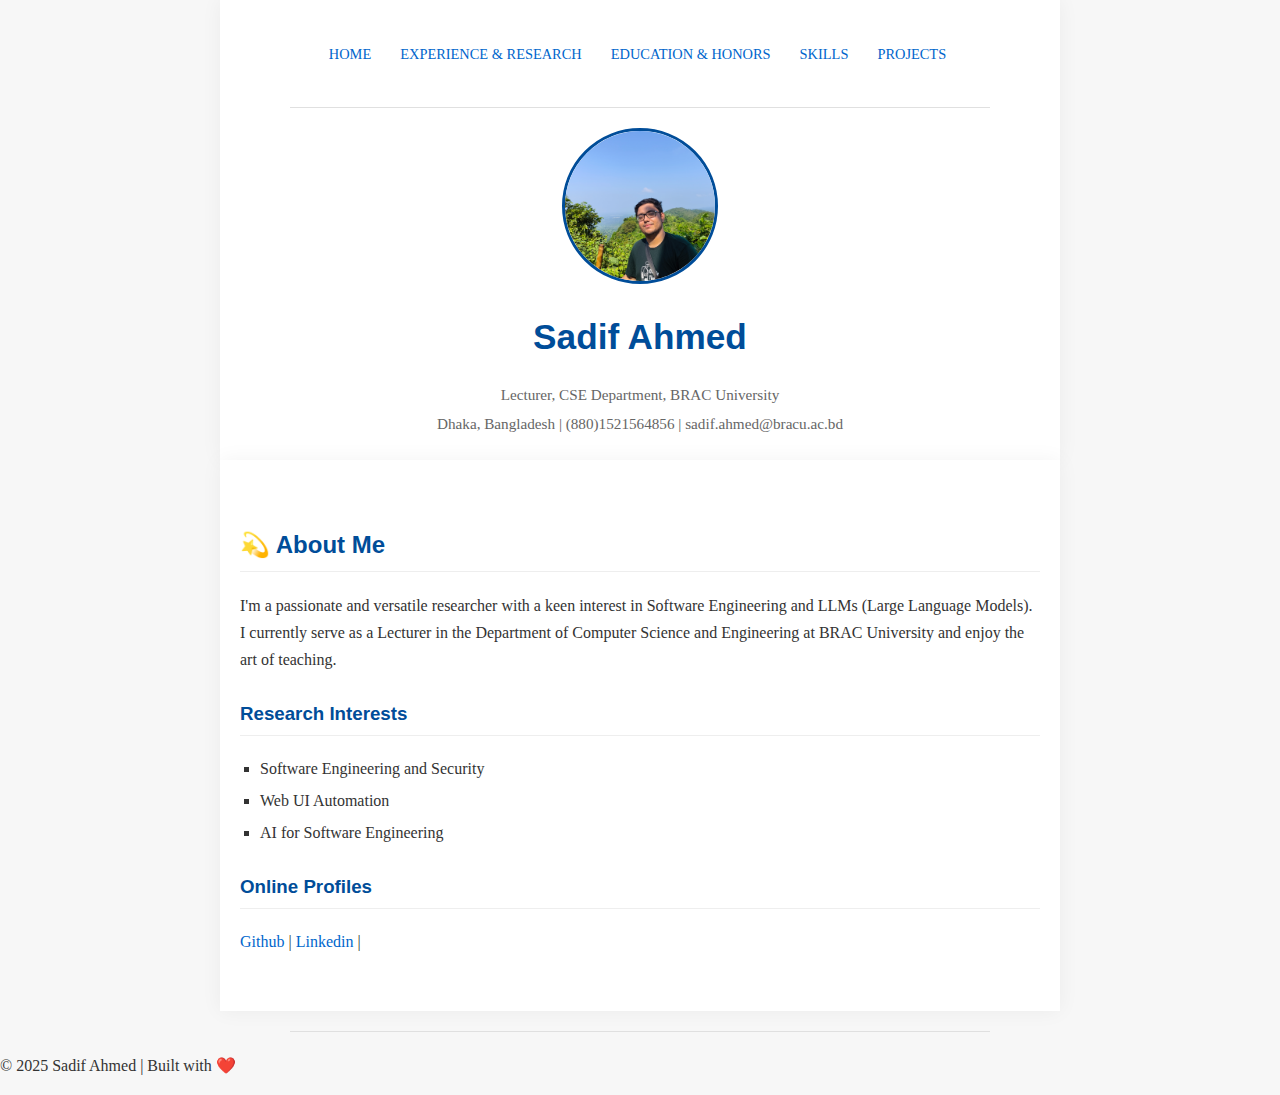
<file: index.html>
<!DOCTYPE html>
<html lang="en">
<head>
    <meta charset="UTF-8" />
    <meta name="viewport" content="width=device-width, initial-scale=1.0" />
    <title>Sadif Ahmed | Home</title>
    <link rel="stylesheet" href="style.css" />
    <style>
        /* Basic styling for demonstration, move to style.css for actual use */
        nav a { margin-right: 15px; }
        .profile-img { width: 150px; height: 150px; border-radius: 50%; object-fit: cover; }
    </style>
</head>
<body>
    <header>
        <nav>
            <a href="index.html">Home</a>
            <a href="experience.html">Experience & Research</a>
            <a href="education.html">Education & Honors</a>
            <a href="skills.html">Skills</a>
            <a href="projects.html">Projects</a>
        </nav>
        <hr>
        <div class="profile-header">
            <img src="profile-picture.jpg" alt="Sadif Ahmed Profile Picture" class="profile-img">
            <h1>Sadif Ahmed</h1>
            <p>Lecturer, CSE Department, BRAC University</p>
            <p>Dhaka, Bangladesh | (880)1521564856 | sadif.ahmed@bracu.ac.bd</p>
        </div>
    </header>

    <section>
        <h2>💫 About Me</h2>
        <p>I'm a passionate and versatile researcher with a keen interest in Software Engineering and LLMs (Large Language Models). I currently serve as a Lecturer in the Department of Computer Science and Engineering at BRAC University and enjoy the art of teaching.</p>
        
        <h3>Research Interests</h3>
        <ul>
            <li>Software Engineering and Security</li>
            <li>Web UI Automation</li>
            <li>AI for Software Engineering</li>
        </ul>
        
        <h3>Online Profiles</h3>
        <p>
            <a href="[Your_Github_URL]" target="_blank">Github</a> | 
            <a href="[Your_Linkedin_URL]" target="_blank">Linkedin</a> | 
        </p>
    </section>

    <footer>
        <hr>
        <p>© 2025 Sadif Ahmed | Built with ❤️</p>
    </footer>
</body>
</html>
</file>
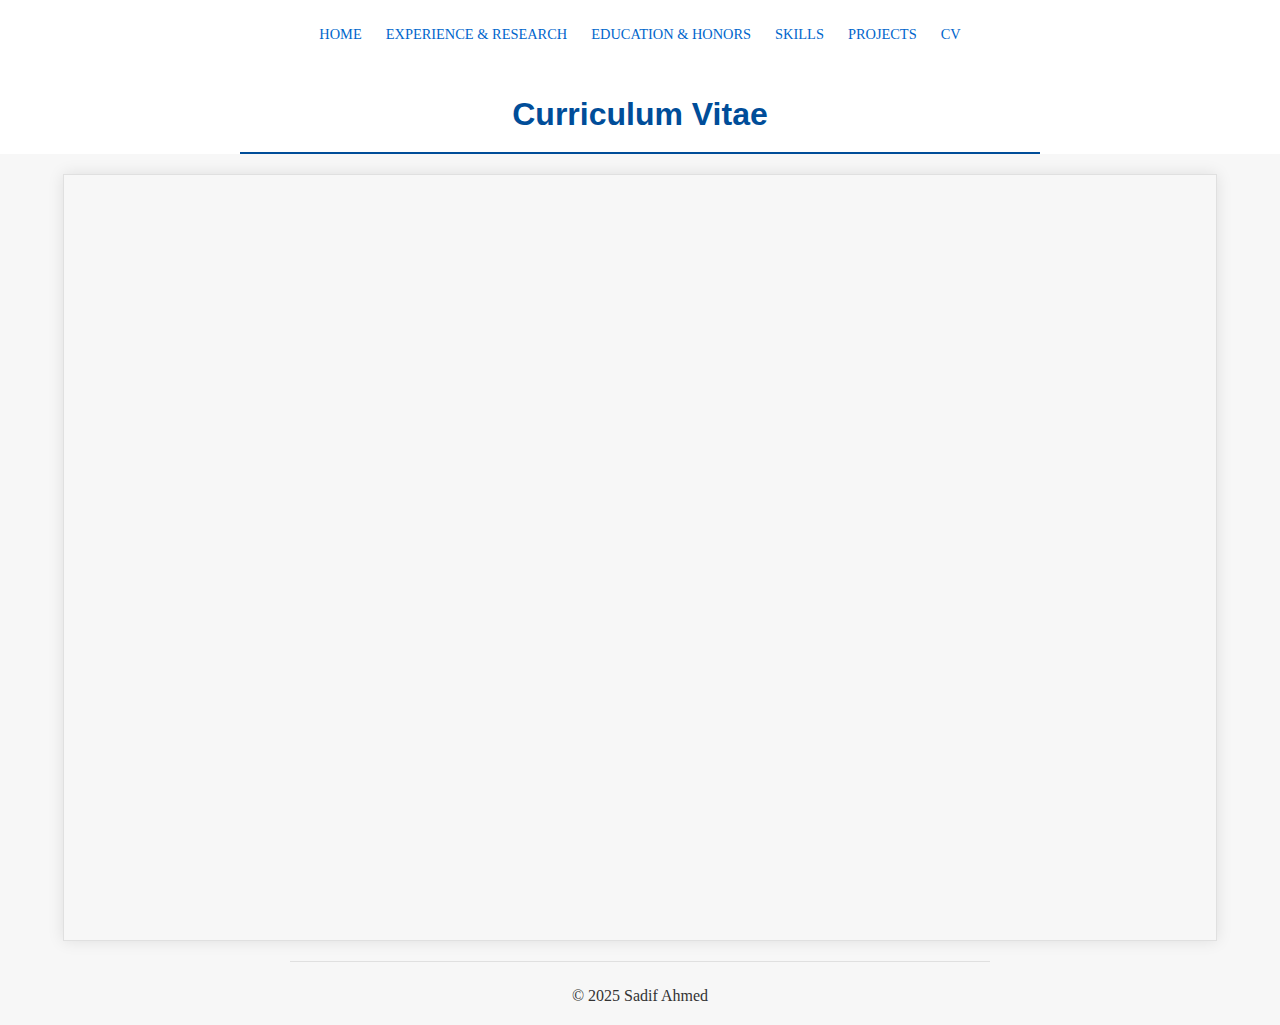
<file: cv_viewer.html>
<!DOCTYPE html>
<html lang="en">
<head>
    <meta charset="UTF-8">
    <meta name="viewport" content="width=device-width, initial-scale=1.0">
    <title>Sadif Ahmed | View CV</title>
    <link rel="stylesheet" href="style.css">
    <style>
        /* Custom styles for this page, inheriting base styles from style.css */
        
        /* Override body styles for the CV viewer page to remove the main content box effect */
        body {
            padding: 0;
            text-align: center;
            background-color: #f7f7f7; /* Use the light gray background */
        }
        
        /* Style the header area to match the rest of the site */
        header {
            padding: 20px 20px 0 20px; /* Reduce bottom padding */
            max-width: 100%; /* Header spans full width for nav */
            margin: auto;
            background-color: #ffffff;
            box-shadow: none; /* Remove shadow to separate from content */
        }
        
        /* Ensure the main heading is styled correctly */
        h1 {
            color: #004d99;
            font-family: 'Helvetica Neue', Arial, sans-serif;
            border-bottom: 2px solid #004d99;
            padding-bottom: 10px;
            max-width: 800px;
            margin: 20px auto;
        }

        /* Container for the PDF */
        #pdf-container {
            width: 90%; /* Use wider container for the document view */
            height: 85vh; /* Larger view area */
            margin: 20px auto;
            border: 1px solid #e0e0e0; /* Clean, light border */
            box-shadow: 0 0 15px rgba(0, 0, 0, 0.1); /* Subtle shadow */
        }

        iframe {
            width: 100%;
            height: 100%;
            border: none;
        }

        /* Nav links are styled in style.css, but we use the header/nav structure */
        nav {
            padding-bottom: 20px;
        }
        nav a { 
            margin: 0 10px; 
            text-transform: uppercase;
            font-size: 0.9em;
        }
    </style>
</head>

<body>
    <header>
        <nav>
            <a href="index.html">Home</a>
            <a href="experience.html">Experience & Research</a>
            <a href="education.html">Education & Honors</a>
            <a href="skills.html">Skills</a>
            <a href="projects.html">Projects</a>
            <a href="cv_viewer.html">CV</a>
        </nav>
        <h1>Curriculum Vitae</h1>
    </header>
    
    <div id="pdf-container">
        <iframe src="assets/Sadif_Ahmed_CV.pdf" title="Sadif Ahmed's Academic CV" loading="lazy">
            <p>Your browser does not support iframes. You can <a href="assets/Resume_Academia.pdf" target="_blank">download the CV</a> instead.</p>
        </iframe>
    </div>

    <footer>
        <hr>
        <p>© 2025 Sadif Ahmed</p>
    </footer>

</body>
</html>
</file>
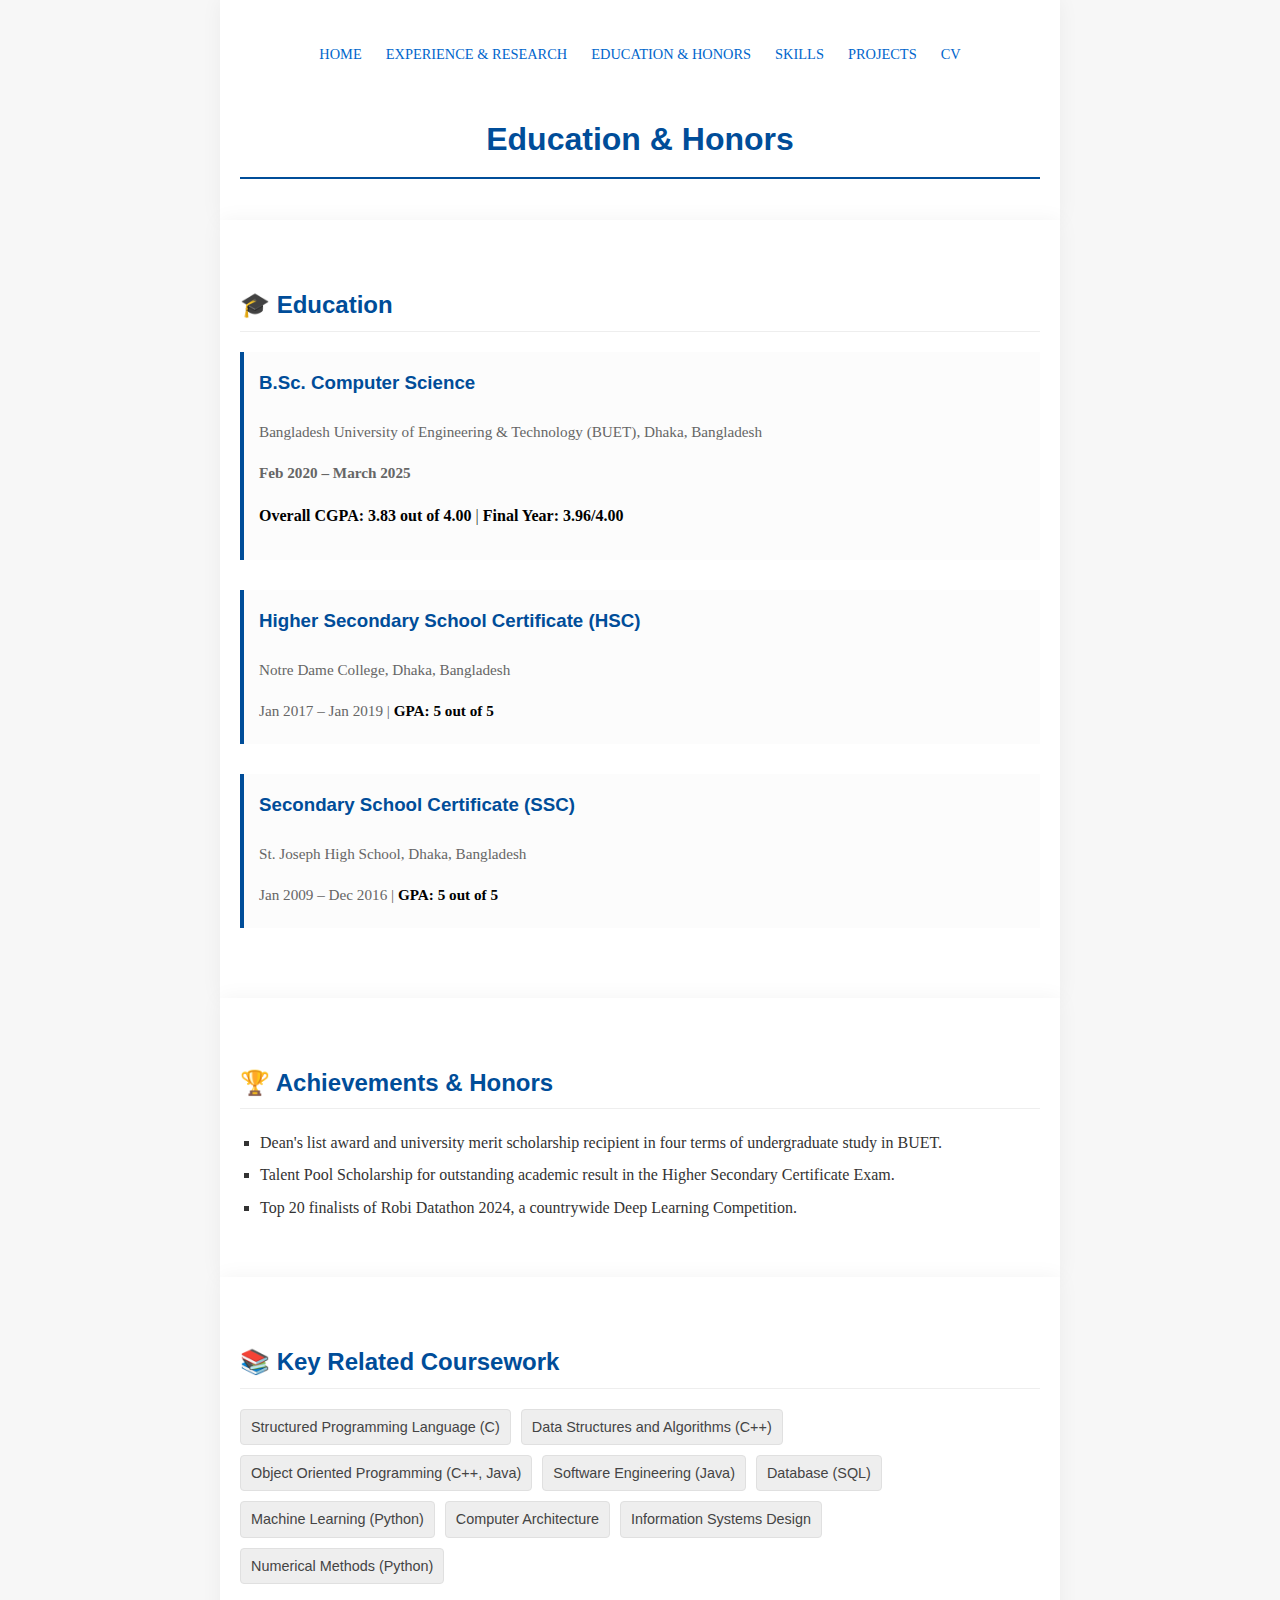
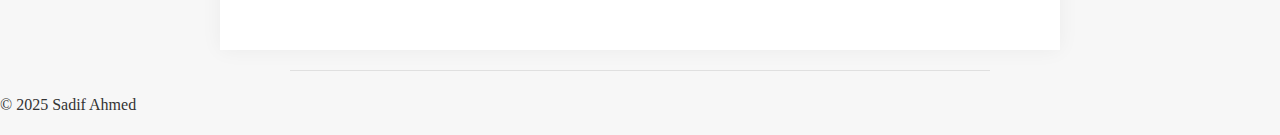
<file: education.html>
<!DOCTYPE html>
<html lang="en">
<head>
    <meta charset="UTF-8" />
    <meta name="viewport" content="width=device-width, initial-scale=1.0" />
    <title>Sadif Ahmed | Education</title>
    <link rel="stylesheet" href="style.css" />
    <style>
        /* Helper styles to support the academic aesthetic (moved here for cleanup) */
        .education-entry {
            margin-bottom: 30px;
            padding: 15px;
            border-left: 4px solid #004d99; /* Strong blue line for primary education */
            background-color: #fcfcfc;
        }
        .education-entry h3 {
            margin-top: 0;
            margin-bottom: 5px;
            border-bottom: none;
            color: #004d99;
        }
        .education-meta {
            color: #666666;
            font-size: 0.95em;
            margin-bottom: 5px;
        }
        .highlight {
            font-weight: bold;
            color: #000000;
        }
        .coursework-list {
            display: flex;
            flex-wrap: wrap;
            list-style: none;
            padding: 0;
            margin-top: 15px;
        }
        .coursework-list li {
            background-color: #eeeeee;
            border: 1px solid #e0e0e0;
            border-radius: 4px;
            padding: 5px 10px;
            margin-right: 10px;
            margin-bottom: 10px;
            font-size: 0.9em;
            color: #444444;
            font-family: 'Helvetica Neue', Arial, sans-serif;
        }
        /* Assuming contribution-list is defined in style.css or copied from previous responses */
    </style>
</head>
<body>
    <header>
        <nav>
            <a href="index.html">Home</a>
            <a href="experience.html">Experience & Research</a>
            <a href="education.html">Education & Honors</a>
            <a href="skills.html">Skills</a>
            <a href="projects.html">Projects</a>
            <a href="cv_viewer.html">CV</a>
        </nav>
        <h1>Education & Honors</h1>
    </header>

    <section>
        <h2>🎓 Education</h2>
        
        <div class="education-entry">
            <h3>B.Sc. Computer Science</h3>
            <p class="education-meta">Bangladesh University of Engineering & Technology (BUET), Dhaka, Bangladesh</p>
            <p class="education-meta"><strong>Feb 2020 – March 2025</strong></p>
            <p>
                <span class="highlight">Overall CGPA: 3.83 out of 4.00</span> | 
                <span class="highlight">Final Year: 3.96/4.00</span>
            </p>
        </div>
        
        <div class="education-entry">
            <h3>Higher Secondary School Certificate (HSC)</h3>
            <p class="education-meta">Notre Dame College, Dhaka, Bangladesh</p>
            <p class="education-meta">Jan 2017 – Jan 2019 | <span class="highlight">GPA: 5 out of 5</span></p>
        </div>

        <div class="education-entry">
            <h3>Secondary School Certificate (SSC)</h3>
            <p class="education-meta">St. Joseph High School, Dhaka, Bangladesh</p>
            <p class="education-meta">Jan 2009 – Dec 2016 | <span class="highlight">GPA: 5 out of 5</span></p>
        </div>
    </section>

    <section>
        <h2>🏆 Achievements & Honors</h2>
        <ul class="contribution-list"> 
            <li>Dean's list award and university merit scholarship recipient in four terms of undergraduate study in BUET.</li>
            <li>Talent Pool Scholarship for outstanding academic result in the Higher Secondary Certificate Exam.</li>
            <li>Top 20 finalists of Robi Datathon 2024, a countrywide Deep Learning Competition.</li>
        </ul>
    </section>

    <section>
        <h2>📚 Key Related Coursework</h2>
        <ul class="coursework-list">
            <li>Structured Programming Language (C)</li>
            <li>Data Structures and Algorithms (C++)</li>
            <li>Object Oriented Programming (C++, Java)</li>
            <li>Software Engineering (Java)</li>
            <li>Database (SQL)</li>
            <li>Machine Learning (Python)</li>
            <li>Computer Architecture</li>
            <li>Information Systems Design</li>
            <li>Numerical Methods (Python)</li>
        </ul>
    </section>

    <footer>
        <hr>
        <p>© 2025 Sadif Ahmed</p>
    </footer>
</body>
</html>
</file>
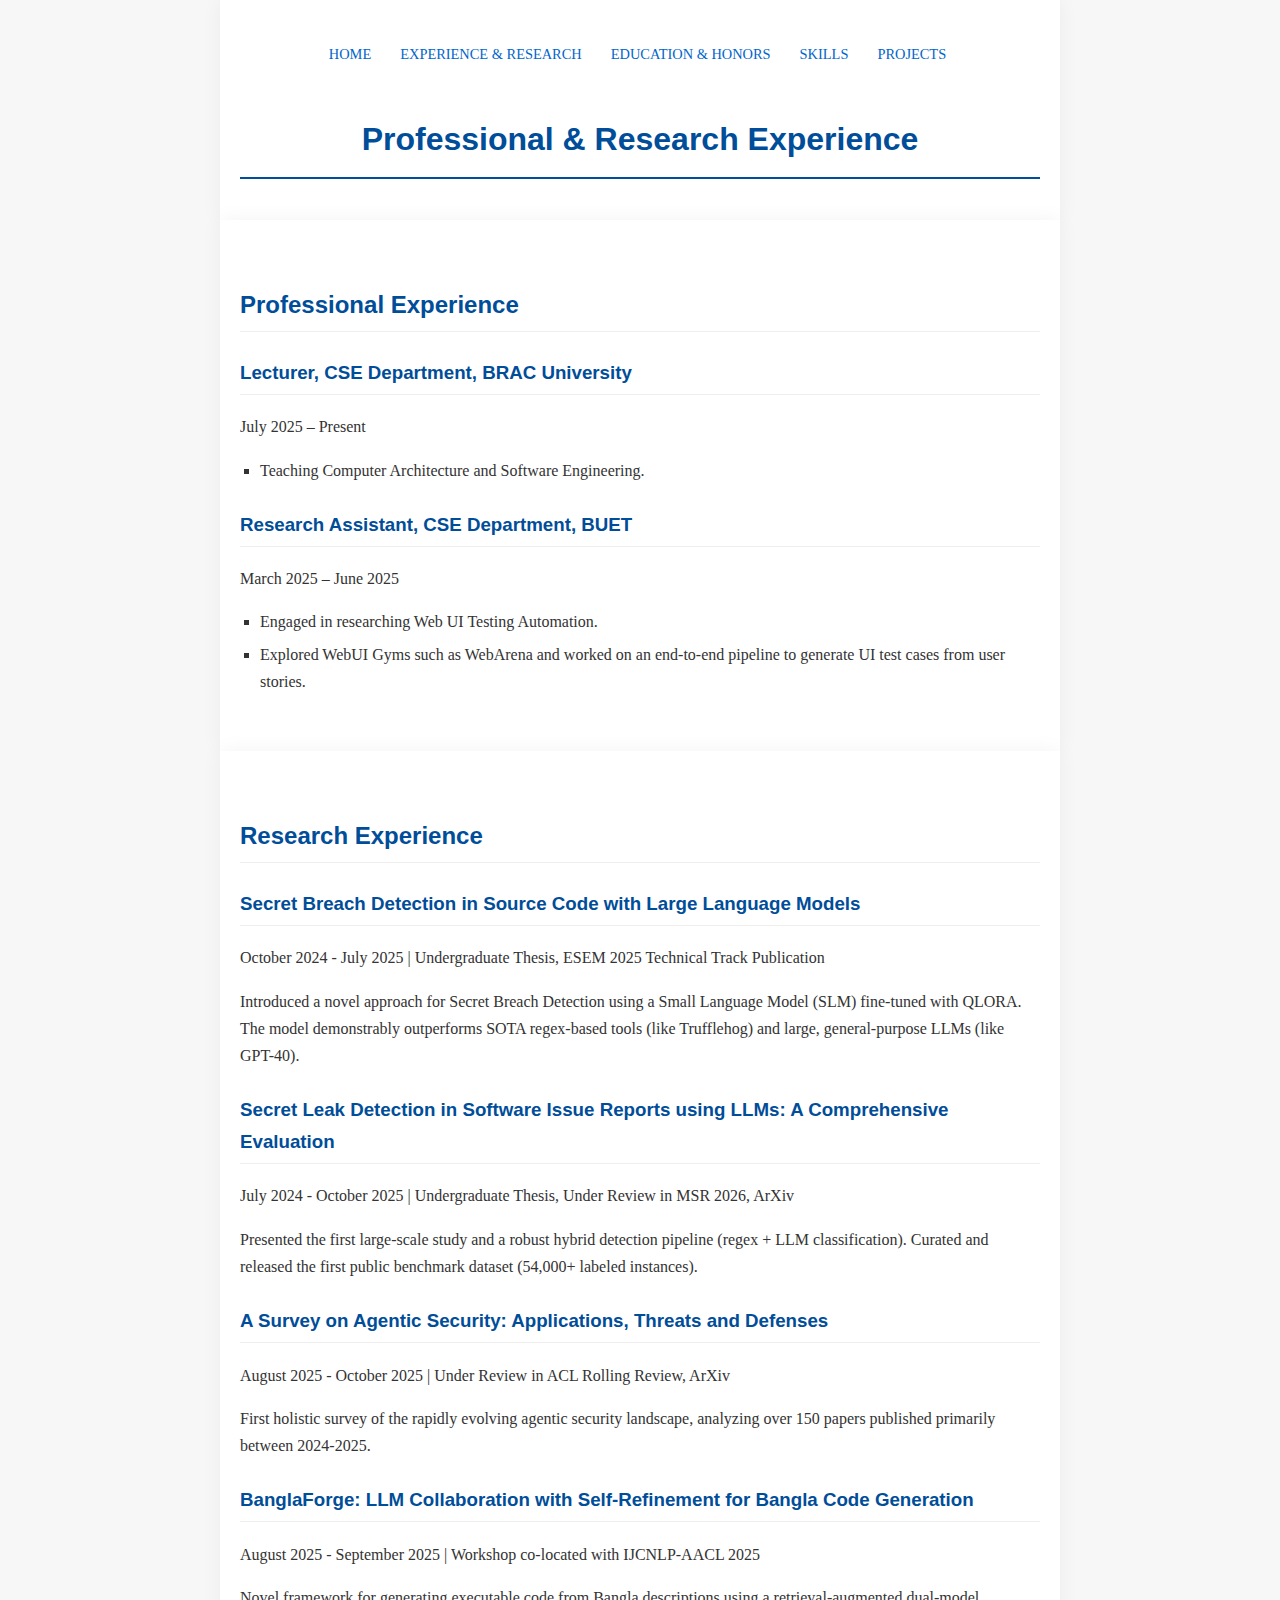
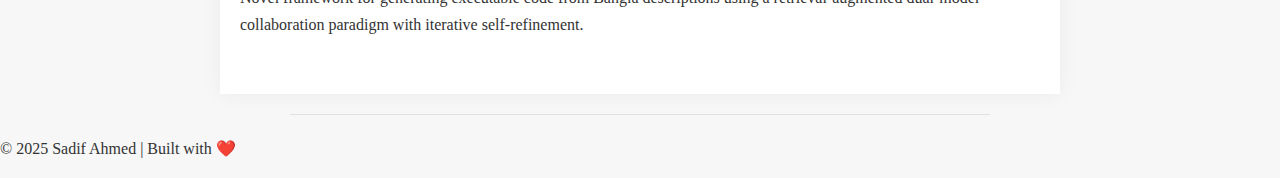
<file: experience.html>
<!DOCTYPE html>
<html lang="en">
<head>
    <meta charset="UTF-8" />
    <meta name="viewport" content="width=device-width, initial-scale=1.0" />
    <title>Sadif Ahmed | Experience</title>
    <link rel="stylesheet" href="style.css" />
    <style>
        nav a { margin-right: 15px; }
    </style>
</head>
<body>
    <header>
        <nav>
            <a href="index.html">Home</a>
            <a href="experience.html">Experience & Research</a>
            <a href="education.html">Education & Honors</a>
            <a href="skills.html">Skills</a>
            <a href="projects.html">Projects</a>
        </nav>
        <h1>Professional & Research Experience</h1>
    </header>

    <section>
        <h2>Professional Experience</h2>
        
        <h3>Lecturer, CSE Department, BRAC University</h3>
        <p>July 2025 – Present</p>
        <ul>
            <li>Teaching Computer Architecture and Software Engineering.</li>
        </ul>

        <h3>Research Assistant, CSE Department, BUET</h3>
        <p>March 2025 – June 2025</p>
        <ul>
            <li>Engaged in researching Web UI Testing Automation.</li>
            <li>Explored WebUI Gyms such as WebArena and worked on an end-to-end pipeline to generate UI test cases from user stories.</li>
        </ul>
    </section>

    <section>
        <h2>Research Experience</h2>

        <h3>Secret Breach Detection in Source Code with Large Language Models</h3>
        <p>October 2024 - July 2025 | Undergraduate Thesis, ESEM 2025 Technical Track Publication</p>
        <p>Introduced a novel approach for Secret Breach Detection using a Small Language Model (SLM) fine-tuned with QLORA. The model demonstrably outperforms SOTA regex-based tools (like Trufflehog) and large, general-purpose LLMs (like GPT-40).</p>
        
        <h3>Secret Leak Detection in Software Issue Reports using LLMs: A Comprehensive Evaluation</h3>
        <p>July 2024 - October 2025 | Undergraduate Thesis, Under Review in MSR 2026, ArXiv</p>
        <p>Presented the first large-scale study and a robust hybrid detection pipeline (regex + LLM classification). Curated and released the first public benchmark dataset (54,000+ labeled instances).</p>
        
        <h3>A Survey on Agentic Security: Applications, Threats and Defenses</h3>
        <p>August 2025 - October 2025 | Under Review in ACL Rolling Review, ArXiv</p>
        <p>First holistic survey of the rapidly evolving agentic security landscape, analyzing over 150 papers published primarily between 2024-2025.</p>

        <h3>BanglaForge: LLM Collaboration with Self-Refinement for Bangla Code Generation</h3>
        <p>August 2025 - September 2025 | Workshop co-located with IJCNLP-AACL 2025</p>
        <p>Novel framework for generating executable code from Bangla descriptions using a retrieval-augmented dual-model collaboration paradigm with iterative self-refinement.</p>
    </section>

    <footer>
        <hr>
        <p>© 2025 Sadif Ahmed | Built with ❤️</p>
    </footer>
</body>
</html>
</file>
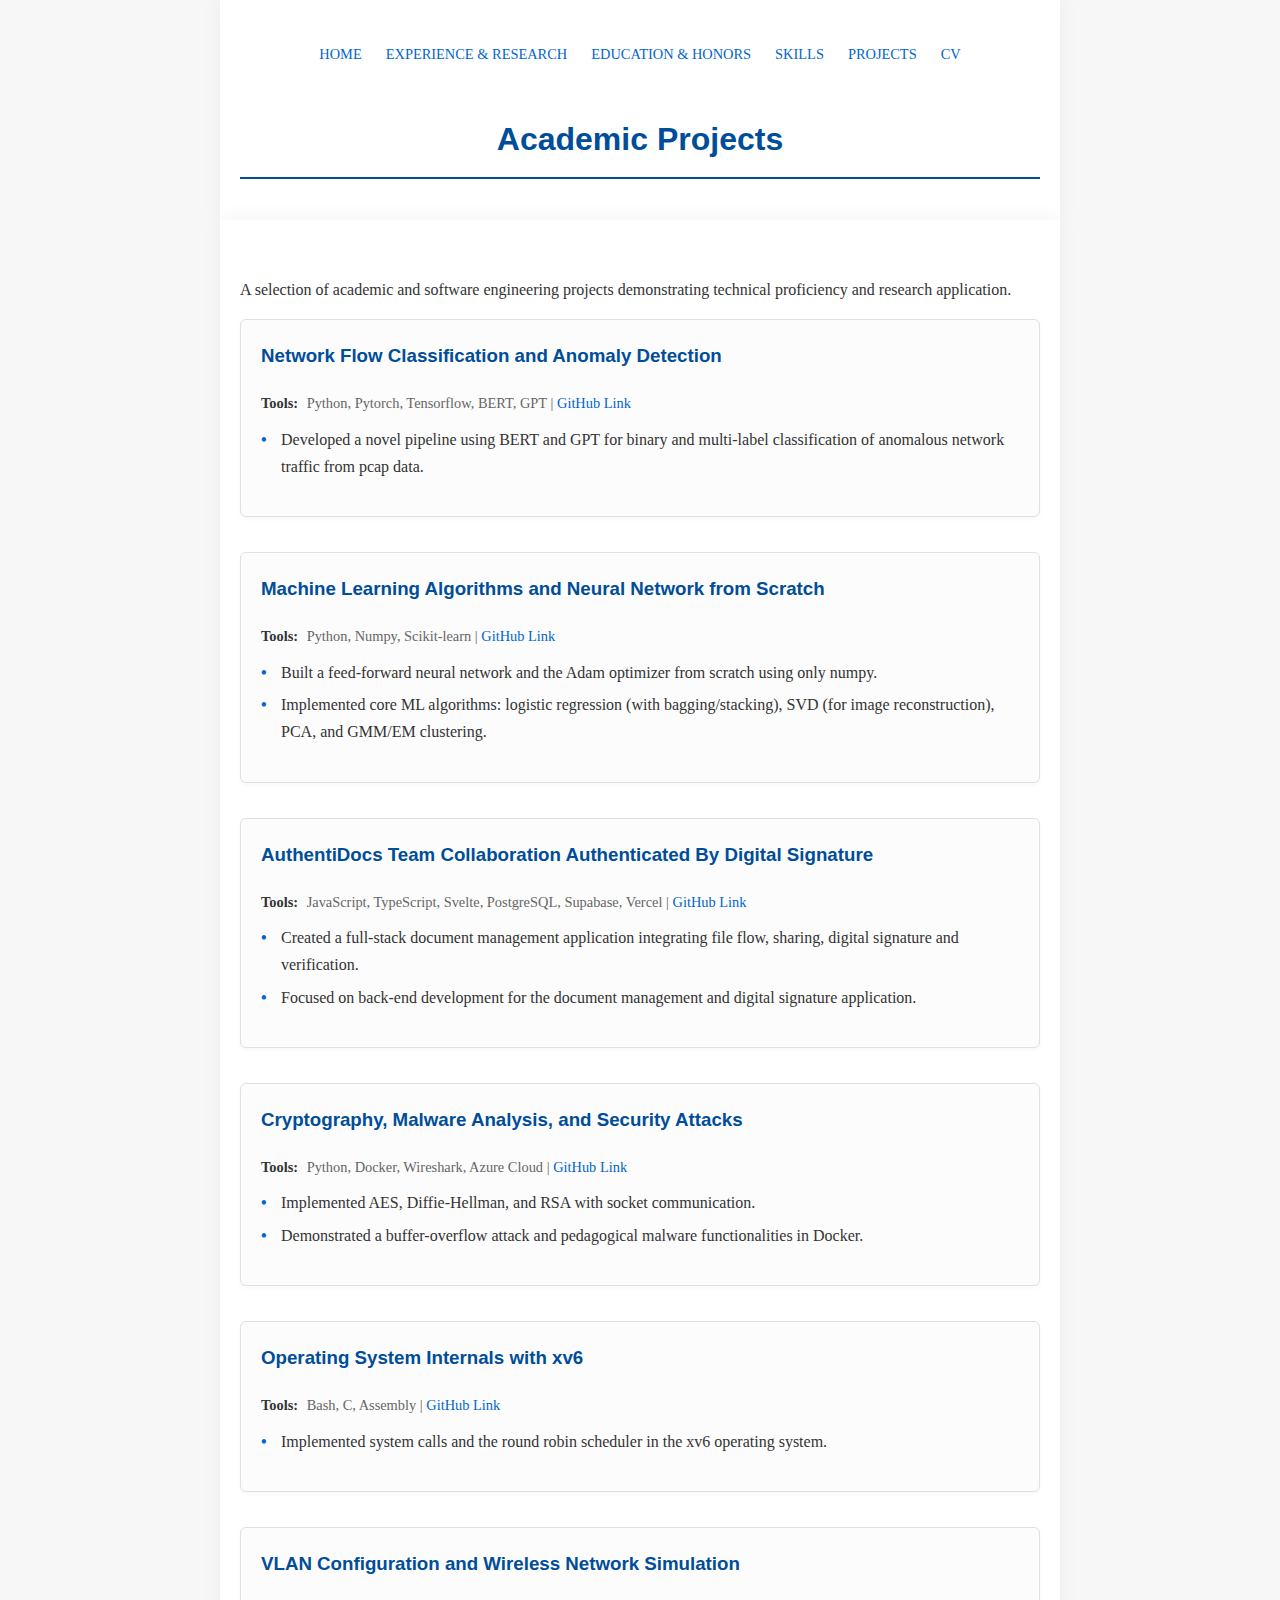
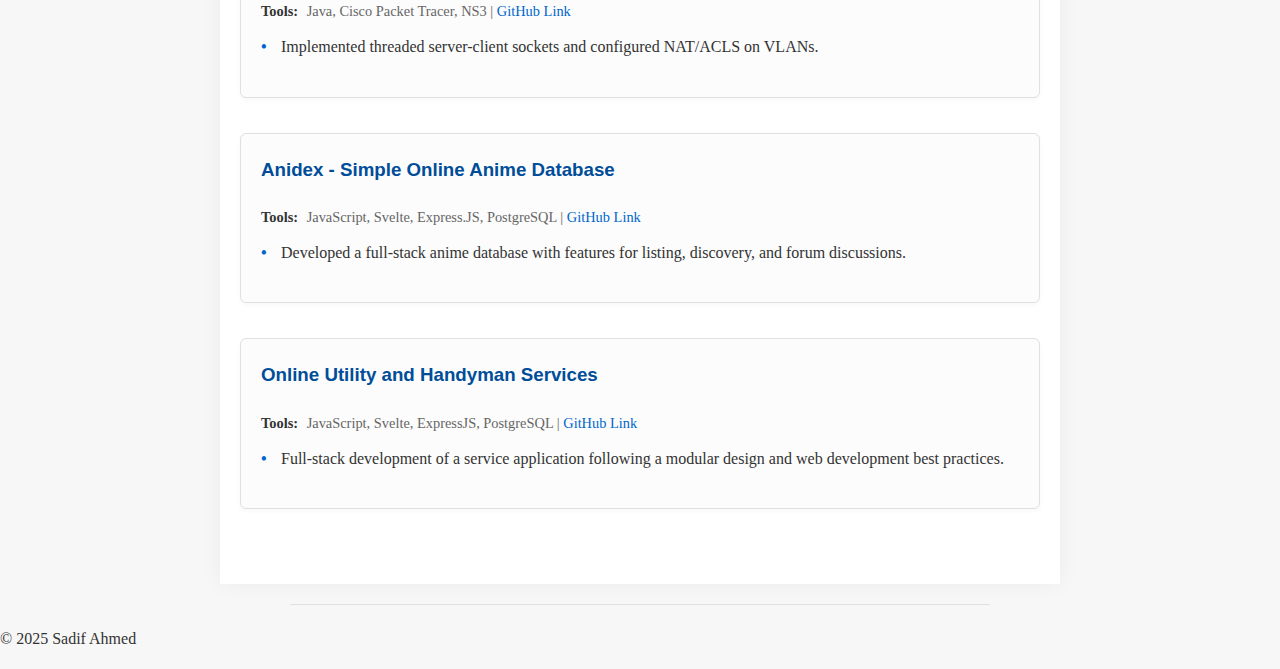
<file: projects.html>
<!DOCTYPE html>
<html lang="en">
<head>
    <meta charset="UTF-8" />
    <meta name="viewport" content="width=device-width, initial-scale=1.0" />
    <title>Sadif Ahmed | Academic Projects</title>
    <link rel="stylesheet" href="style.css" />
    <style>
        /* Helper styles to structure projects as clean, separate academic blocks/cards */
        .project-item {
            margin-bottom: 35px;
            padding: 20px;
            background-color: #fcfcfc; /* Subtle white background */
            border: 1px solid #e0e0e0; /* Light border */
            border-radius: 6px; /* Slightly rounded corners */
            box-shadow: 0 2px 5px rgba(0, 0, 0, 0.03); /* Very subtle lift */
            transition: box-shadow 0.3s;
        }
        .project-item:hover {
            box-shadow: 0 4px 8px rgba(0, 0, 0, 0.08); /* Enhance lift on hover */
        }
        .project-item h3 {
            margin-top: 0;
            margin-bottom: 5px;
            border-bottom: none;
            color: #004d99;
        }
        .project-meta {
            font-size: 0.9em;
            color: #666666;
            margin-bottom: 10px;
        }
        .project-meta strong {
            color: #333333;
            margin-right: 5px;
        }
        /* Custom list style for project descriptions */
        .project-item ul {
            list-style: none; 
            padding-left: 0;
            margin-top: 10px;
        }
        .project-item ul li {
            position: relative;
            padding-left: 20px;
            margin-bottom: 5px;
        }
        .project-item ul li::before {
            content: "•"; /* Use a simple dot/bullet */
            position: absolute;
            left: 0;
            color: #0066cc; /* Academic blue bullet */
            font-weight: bold;
        }
    </style>
</head>
<body>
    <header>
        <nav>
            <a href="index.html">Home</a>
            <a href="experience.html">Experience & Research</a>
            <a href="education.html">Education & Honors</a>
            <a href="skills.html">Skills</a>
            <a href="projects.html">Projects</a>
            <a href="cv_viewer.html">CV</a>
        </nav>
        <h1>Academic Projects</h1>
    </header>

    <section>
        <p class="research-meta">A selection of academic and software engineering projects demonstrating technical proficiency and research application.</p>

        <div class="project-item">
            <h3>Network Flow Classification and Anomaly Detection</h3>
            <p class="project-meta">
                <strong>Tools:</strong> Python, Pytorch, Tensorflow, BERT, GPT | 
                <a href="https://github.com/Mohaimin41/ml-project" target="_blank">GitHub Link</a>
            </p>
            <ul>
                <li>Developed a novel pipeline using BERT and GPT for binary and multi-label classification of anomalous network traffic from pcap data.</li>
            </ul>
        </div>

        <div class="project-item">
            <h3>Machine Learning Algorithms and Neural Network from Scratch</h3>
            <p class="project-meta">
                <strong>Tools:</strong> Python, Numpy, Scikit-learn | 
                <a href="https://github.com/Sadif-Ahmed/CSE-472" target="_blank">GitHub Link</a>
            </p>
            <ul>
                <li>Built a feed-forward neural network and the Adam optimizer from scratch using only numpy.</li>
                <li>Implemented core ML algorithms: logistic regression (with bagging/stacking), SVD (for image reconstruction), PCA, and GMM/EM clustering.</li>
            </ul>
        </div>
        
        <div class="project-item">
            <h3>AuthentiDocs Team Collaboration Authenticated By Digital Signature</h3>
            <p class="project-meta">
                <strong>Tools:</strong> JavaScript, TypeScript, Svelte, PostgreSQL, Supabase, Vercel | 
                <a href="https://github.com/AuthentiDocs/authentidocs" target="_blank">GitHub Link</a>
            </p>
            <ul>
                <li>Created a full-stack document management application integrating file flow, sharing, digital signature and verification.</li>
                <li>Focused on back-end development for the document management and digital signature application.</li>
            </ul>
        </div>

        <div class="project-item">
            <h3>Cryptography, Malware Analysis, and Security Attacks</h3>
            <p class="project-meta">
                <strong>Tools:</strong> Python, Docker, Wireshark, Azure Cloud | 
                <a href="https://github.com/Sadif-Ahmed/CSE-406" target="_blank">GitHub Link</a>
            </p>
            <ul>
                <li>Implemented AES, Diffie-Hellman, and RSA with socket communication.</li>
                <li>Demonstrated a buffer-overflow attack and pedagogical malware functionalities in Docker.</li>
            </ul>
        </div>

        <div class="project-item">
            <h3>Operating System Internals with xv6</h3>
            <p class="project-meta">
                <strong>Tools:</strong> Bash, C, Assembly | 
                <a href="https://github.com/Sadif-Ahmed/CSE-314" target="_blank">GitHub Link</a>
            </p>
            <ul>
                <li>Implemented system calls and the round robin scheduler in the xv6 operating system.</li>
            </ul>
        </div>

        <div class="project-item">
            <h3>VLAN Configuration and Wireless Network Simulation</h3>
            <p class="project-meta">
                <strong>Tools:</strong> Java, Cisco Packet Tracer, NS3 | 
                <a href="https://github.com/Sadif-Ahmed/CSE-322" target="_blank">GitHub Link</a>
            </p>
            <ul>
                <li>Implemented threaded server-client sockets and configured NAT/ACLS on VLANs.</li>
            </ul>
        </div>
        
        <div class="project-item">
            <h3>Anidex - Simple Online Anime Database</h3>
            <p class="project-meta">
                <strong>Tools:</strong> JavaScript, Svelte, Express.JS, PostgreSQL | 
                <a href="https://github.com/KyojinsAnidex/Anidex" target="_blank">GitHub Link</a>
            </p>
            <ul>
                <li>Developed a full-stack anime database with features for listing, discovery, and forum discussions.</li>
            </ul>
        </div>

        <div class="project-item">
            <h3>Online Utility and Handyman Services</h3>
            <p class="project-meta">
                <strong>Tools:</strong> JavaScript, Svelte, ExpressJS, PostgreSQL | 
                <a href="https://github.com/Siam11651/cse326-project" target="_blank">GitHub Link</a>
            </p>
            <ul>
                <li>Full-stack development of a service application following a modular design and web development best practices.</li>
            </ul>
        </div>

    </section>

    <footer>
        <hr>
        <p>© 2025 Sadif Ahmed</p>
    </footer>
</body>
</html>
</file>
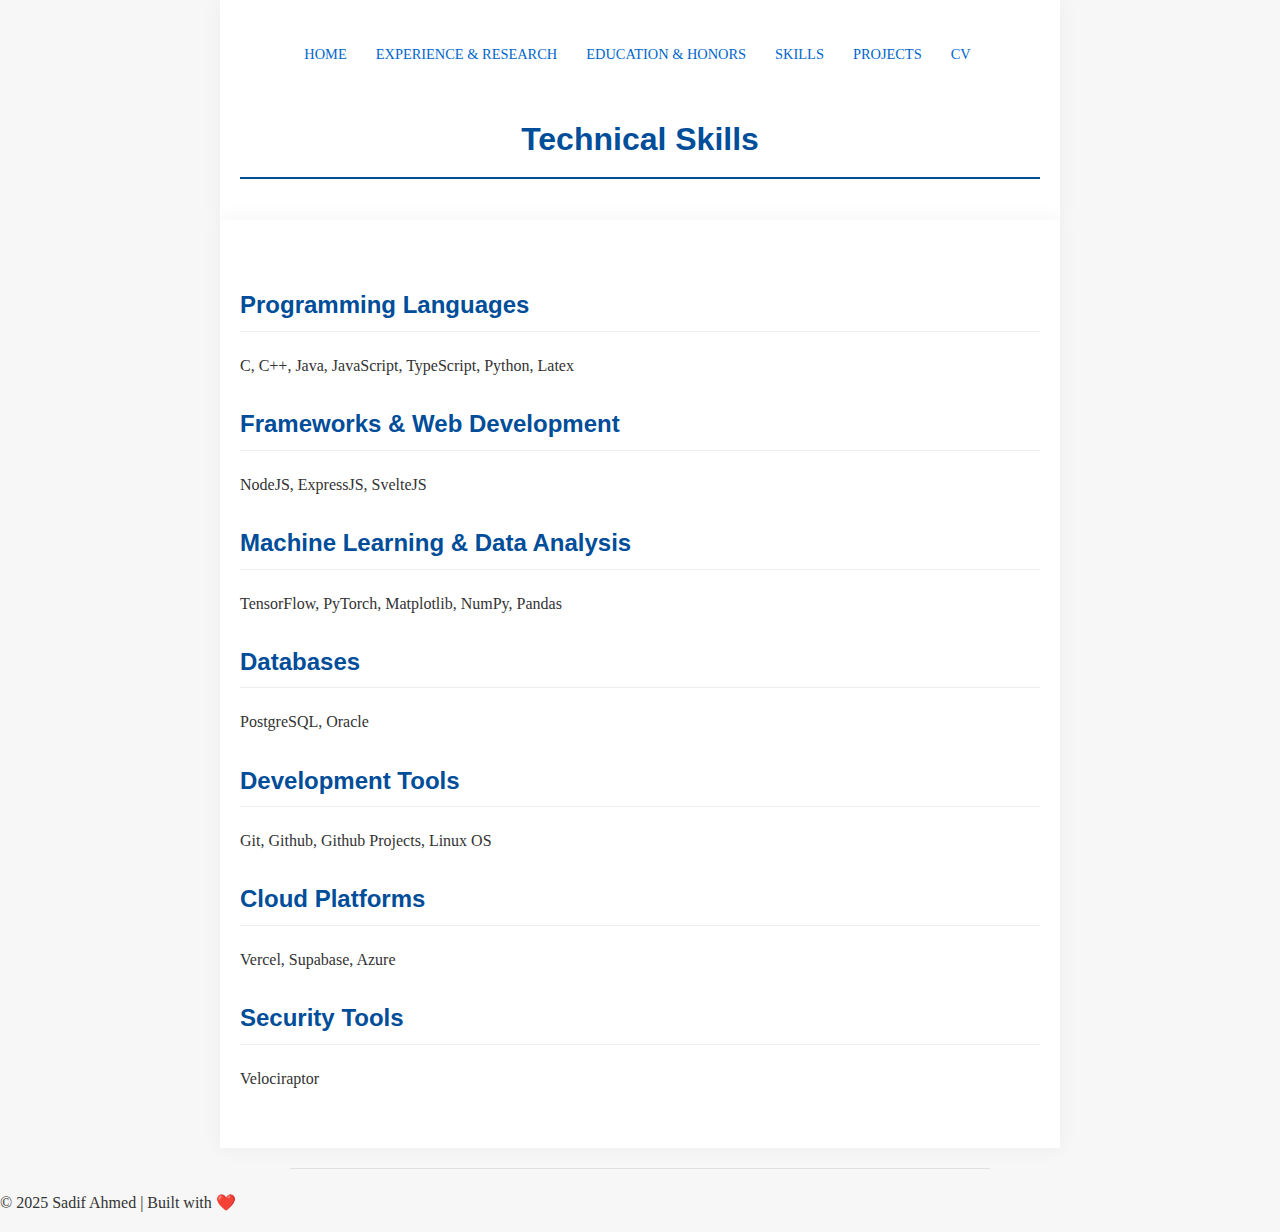
<file: skills.html>
<!DOCTYPE html>
<html lang="en">
<head>
    <meta charset="UTF-8" />
    <meta name="viewport" content="width=device-width, initial-scale=1.0" />
    <title>Sadif Ahmed | Skills</title>
    <link rel="stylesheet" href="style.css" />
    <style>
        nav a { margin-right: 15px; }
    </style>
</head>
<body>
    <header>
        <nav>
            <a href="index.html">Home</a>
            <a href="experience.html">Experience & Research</a>
            <a href="education.html">Education & Honors</a>
            <a href="skills.html">Skills</a>
            <a href="projects.html">Projects</a>
            <a href="cv_viewer.html">CV</a>
        </nav>
        <h1>Technical Skills</h1>
    </header>

    <section>
        <h2>Programming Languages</h2>
        <p>C, C++, Java, JavaScript, TypeScript, Python, Latex</p>
        
        <h2>Frameworks & Web Development</h2>
        <p>NodeJS, ExpressJS, SvelteJS</p>
        
        <h2>Machine Learning & Data Analysis</h2>
        <p>TensorFlow, PyTorch, Matplotlib, NumPy, Pandas</p>
        
        <h2>Databases</h2>
        <p>PostgreSQL, Oracle</p>
        
        <h2>Development Tools</h2>
        <p>Git, Github, Github Projects, Linux OS</p>

        <h2>Cloud Platforms</h2>
        <p>Vercel, Supabase, Azure</p>

        <h2>Security Tools</h2>
        <p>Velociraptor</p>
    </section>

    <footer>
        <hr>
        <p>© 2025 Sadif Ahmed | Built with ❤️</p>
    </footer>
</body>
</html>
</file>
<file: style.css>
/* Grad Researcher - Fresh, Professional, and Readable Style (style.css) */

/* --- Base Typography and Colors --- */
body {
  font-family: 'Georgia', serif; /* Classic serif font for academic feel */
  margin: 0;
  padding: 0;
  line-height: 1.7; /* Increased line-height for better text flow */
  background-color: #f7f7f7; /* Very light gray/off-white background */
  color: #333333; /* Dark gray for main text, highly readable */
}

header, section {
  padding: 40px 20px; /* Increased top/bottom padding for more breathing room */
  max-width: 800px; /* Slightly narrower content area to optimize for reading */
  margin: auto;
  background-color: #ffffff; /* White background for the main content block */
  box-shadow: 0 0 20px rgba(0, 0, 0, 0.05); /* Very subtle shadow to lift content */
}

h1, h2, h3 {
  color: #004d99; /* Deep, professional Navy Blue accent */
  font-family: 'Helvetica Neue', Arial, sans-serif; /* Clean sans-serif for headings */
  font-weight: 600;
  border-bottom: 1px solid #eeeeee; /* Subtle line under headings */
  padding-bottom: 5px;
  margin-top: 25px;
}

h1 {
  border-bottom: 2px solid #004d99; /* Stronger line for the main title */
  padding-bottom: 10px;
}

a {
  color: #0066cc; /* Medium academic blue for links */
  text-decoration: none;
  font-weight: 500;
  transition: color 0.2s; /* Smooth color transition */
}

a:hover {
  text-decoration: underline;
  color: #004d99; /* Deepen color on hover */
}

/* --- Layout and Navigation --- */
header {
    text-align: center; /* Center the profile header content */
    padding-bottom: 20px;
}

nav {
    padding-bottom: 20px;
}

nav a { 
    margin: 0 10px; 
    text-transform: uppercase;
    font-size: 0.9em;
    padding: 5px 0;
}

/* Clearer Rule for Separation */
hr {
  border: none;
  border-top: 1px solid #e0e0e0;
  max-width: 700px;
  margin: 20px auto;
}

/* --- Profile Specific Styling --- */
.profile-img { 
    width: 120px; /* slightly reduced size */
    height: 120px; 
    border-radius: 50%; 
    object-fit: cover; 
    border: 3px solid #004d99; /* Blue border to highlight the image */
    margin-bottom: 10px;
}

.profile-header h1 {
    font-size: 2.2em;
    margin-top: 5px;
    margin-bottom: 5px;
    border-bottom: none; /* Remove line under main name */
}

.profile-header p {
    margin: 3px 0;
    color: #666666;
    font-size: 0.95em;
}

/* Style for lists in the research interests section */
section ul {
    list-style: square; /* Use a simple square for academic lists */
    padding-left: 20px;
}
section li {
    margin-bottom: 5px;
}
</file>
